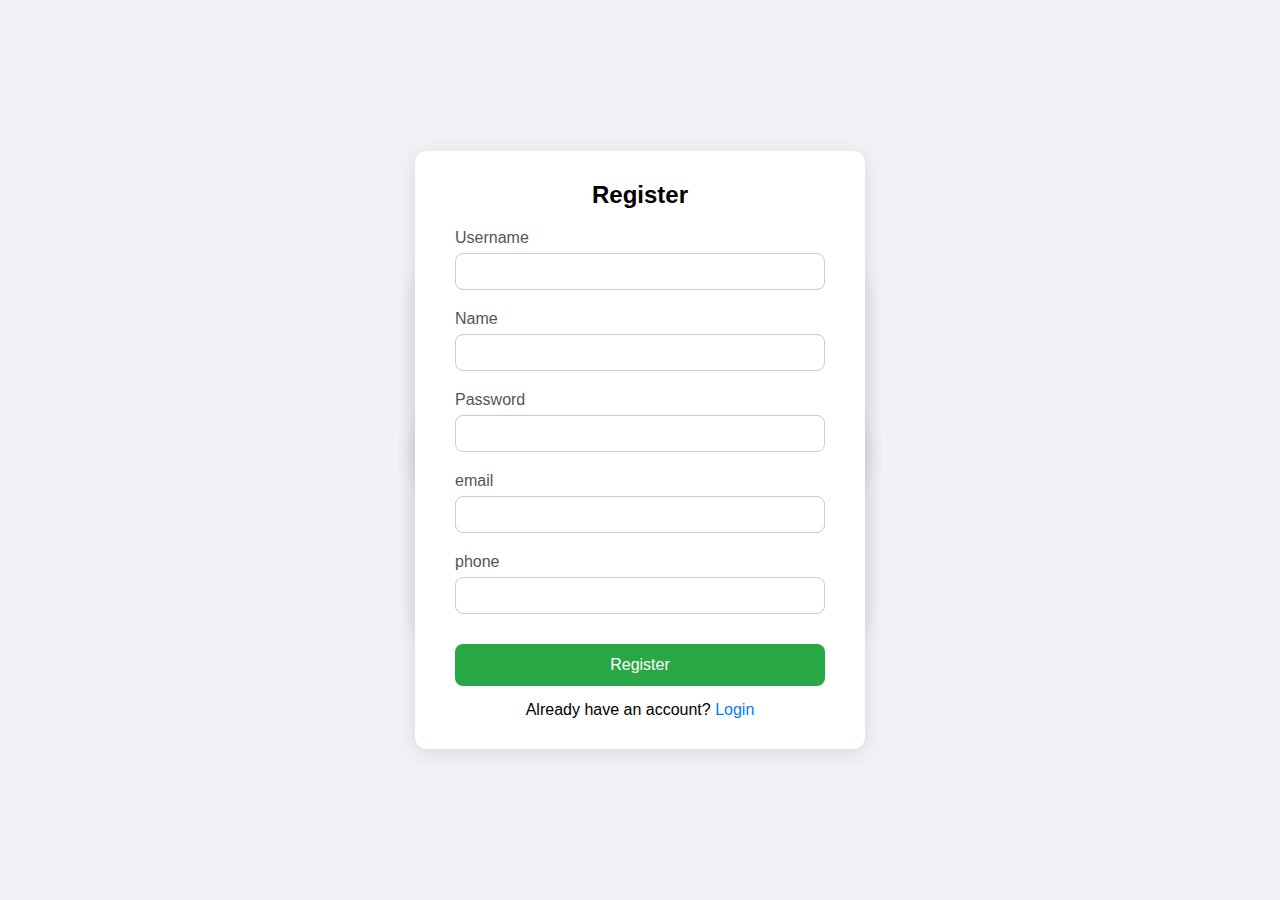
<file: index.html>
<!DOCTYPE html>
<html lang="en">
<head>
    <meta charset="UTF-8">
    <meta name="viewport" content="width=device-width, initial-scale=1.0">
    <title>login</title>
    <link rel="stylesheet" href="css/login.css">
</head>
<body>
  <!-- start container -->
  <div class="container" >
    <!-- start Login content  -->
    <div class="login-container" id="login-container" id="loginForm">
      <h2>Login</h2>
      <center>please use this account</center>
      <div class="form-group">
        <label for="username">Username</label>
        <input type="text" id="username" name="username" value="Sithat"/>
      </div>
      <div class="form-group">
        <label for="password">Password</label>
        <input type="password" id="password" name="password" value="123"/>
      </div>
      <button type="submit" class="login-btn" onclick="userLogin()">Login</button>
      <p>Don't have an account? <a onclick="show_register()">Register</a></p>
    </div>
    <!-- end Login content -->
  
    <!-- start Register content  -->
    <div class="register-container" id="register-container">
      <h2>Register</h2>
      <div class="form">
        <div class="form-group">
          <label for="name">Username</label>
          <input type="text" id="name" name="register_name">
        </div>
        <div class="form-group">
          <label for="username">Name</label>
          <input type="text" id="register_username" name="register_username">
        </div>
        <div class="form-group">
          <label for="password">Password</label>
          <input type="password" id="register_password" name="register_password">
        </div>
        <div class="form-group">
          <label for="email">email</label>
          <input type="text" id="email" name="eamil">
        </div>
        <div class="form-group">
          <label for="phone">phone</label>
          <input type="text" id="phone" name="phone">
        </div>
        <button type="submit" onclick="register()" class="register-btn">Register</button>
      </div>
      <div class="login-link">
        Already have an account? <a onclick="show_login()">Login</a>
      </div>
    </div>
    <!-- end register content -->

  </div>
  <!-- end container -->

  <script src="../js/login.js"></script>
</body>

</html>
</file>
<file: css/login.css>
* {
      box-sizing: border-box;
      margin: 0;
      padding: 0;
      font-family: Arial, sans-serif;
    }

    body {
      background: #f0f2f5;
      display: flex;
      justify-content: center;
      align-items: center;
      height: 100vh;
    }

    .container{
      position: relative;
      width: 450px;
      background: #fff;
      padding: 30px 40px;
      border-radius: 12px;
      box-shadow: 0 4px 20px rgba(0, 0, 0, 0.1);
    }

    .login-container {
      width: 100%;
      padding: 30px 40px;
      border-radius: 12px;
      box-shadow: 0 4px 20px rgba(0,0,0,0.1);
      position: absolute;
      top: 50%;
      left: 50%;
      background-color: white;
      transform: translate(-50% , -50%);
    }

    .login-container h2 {
      text-align: center;
      margin-bottom: 24px;
      color: #333;
    }

    .form-group {
      margin-bottom: 20px;
    }

    .form-group label {
      display: block;
      margin-bottom: 6px;
      color: #555;
    }

    .form-group input {
      width: 100%;
      padding: 10px 12px;
      border: 1px solid #ccc;
      border-radius: 8px;
      outline: none;
      transition: 0.3s;
    }

    .form-group input:focus {
      border-color: #007BFF;
      box-shadow: 0 0 5px rgba(0, 123, 255, 0.3);
    }

    .login-btn {
      width: 100%;
      padding: 12px;
      background: #007BFF;
      color: white;
      border: none;
      border-radius: 8px;
      cursor: pointer;
      font-size: 16px;
      transition: 0.3s;
    }

    .login-btn:hover {
      background: #0056b3;
    }

    .login-container p {
      text-align: center;
      margin-top: 16px;
      font-size: 14px;
    }

    .login-container a {
      cursor: pointer;
      color: #007BFF;
      text-decoration: none;
    }

    .login-container a:hover {
      text-decoration: underline;
    }

    /* Register CSS */

    .register-container {
      width: 100%;
      padding: 30px 40px;
      border-radius: 12px;
      box-shadow: 0 4px 20px rgba(0,0,0,0.1);
      position: absolute;
      top: 50%;
      left: 50%;
      background-color: white;
      transform: translate(-50% , -50%);
    }

    .register-container h2 {
      text-align: center;
      margin-bottom: 20px;
    }

    .register-btn {
      width: 100%;
      padding: 12px;
      background: #28a745;
      color: white;
      border: none;
      border-radius: 8px;
      font-size: 16px;
      cursor: pointer;
      margin-top: 10px;
    }

    .register-btn:hover {
      background: #218838;
    }

    .login-link {
      margin-top: 15px;
      text-align: center;
    }

    .login-link a {
      cursor: pointer;
      text-decoration: none;
      color: #007BFF;
    }
    #role {
      display: none;
    }
</file>
